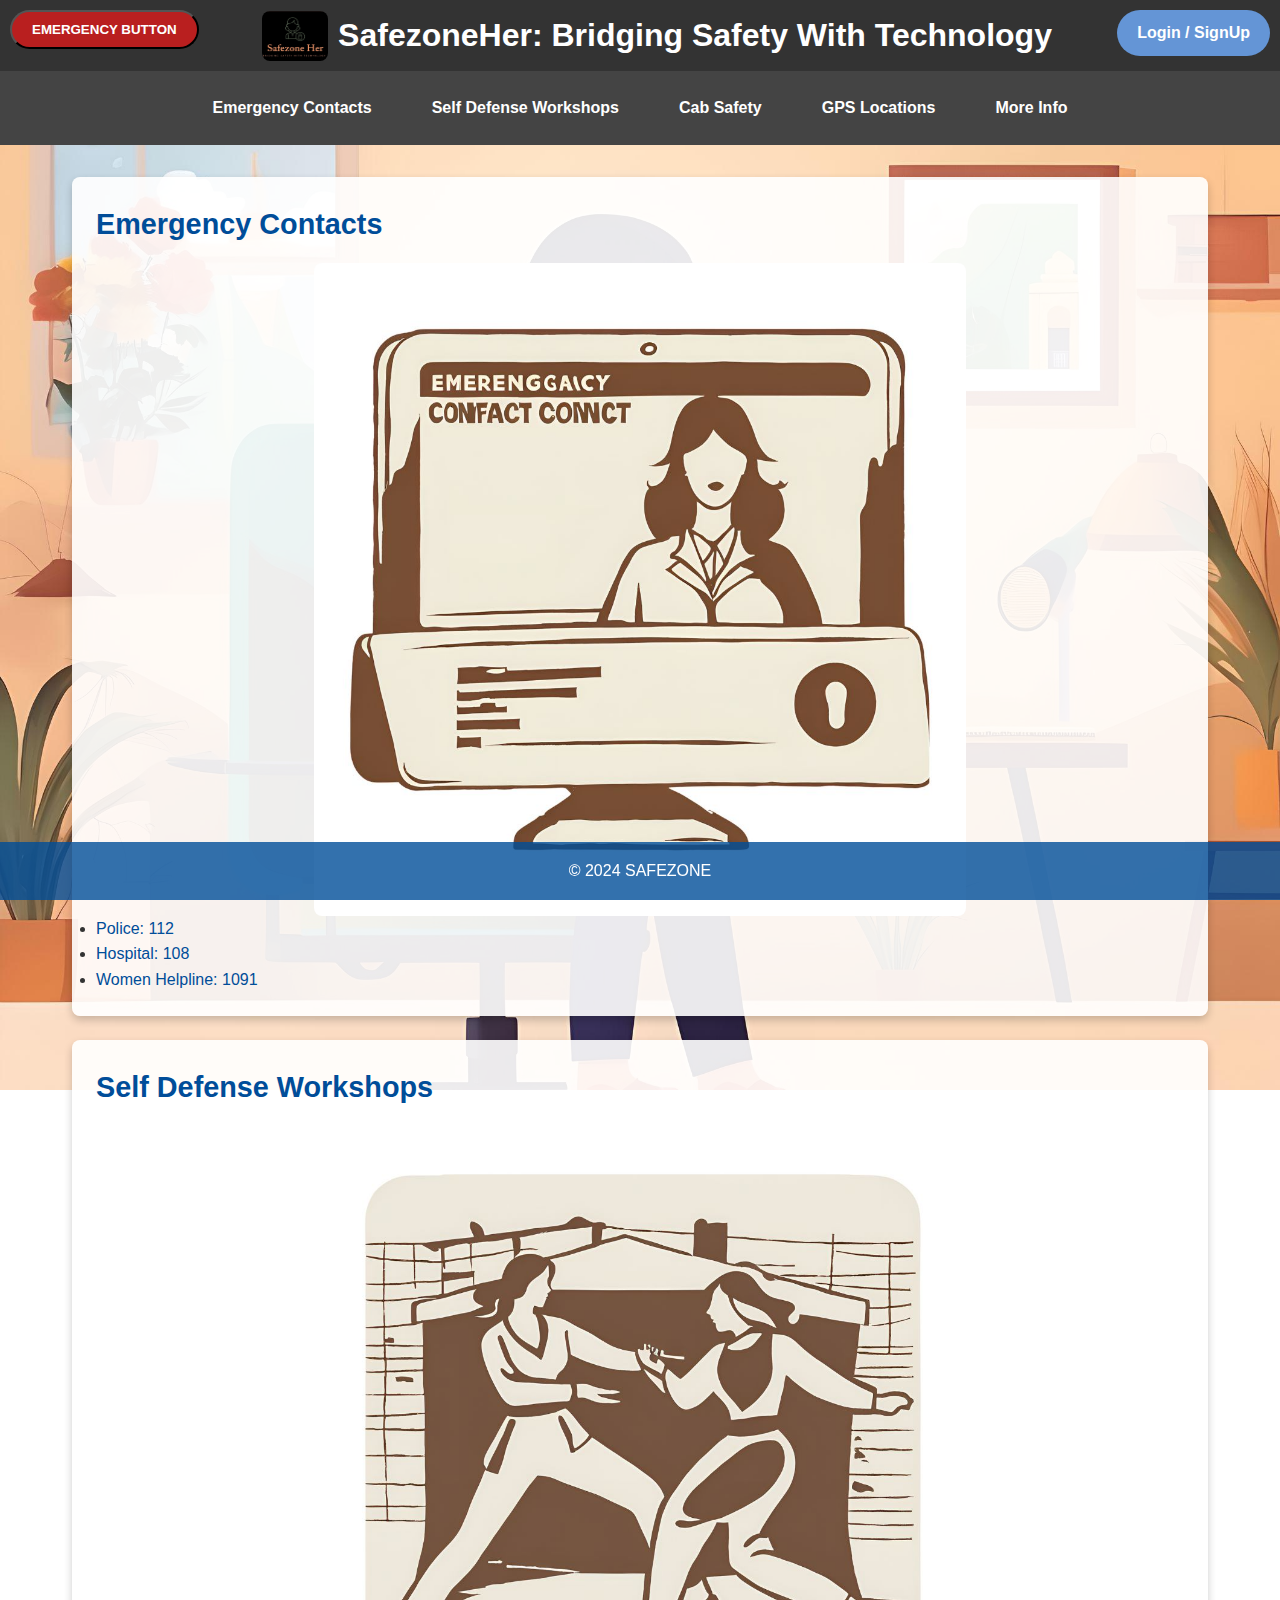
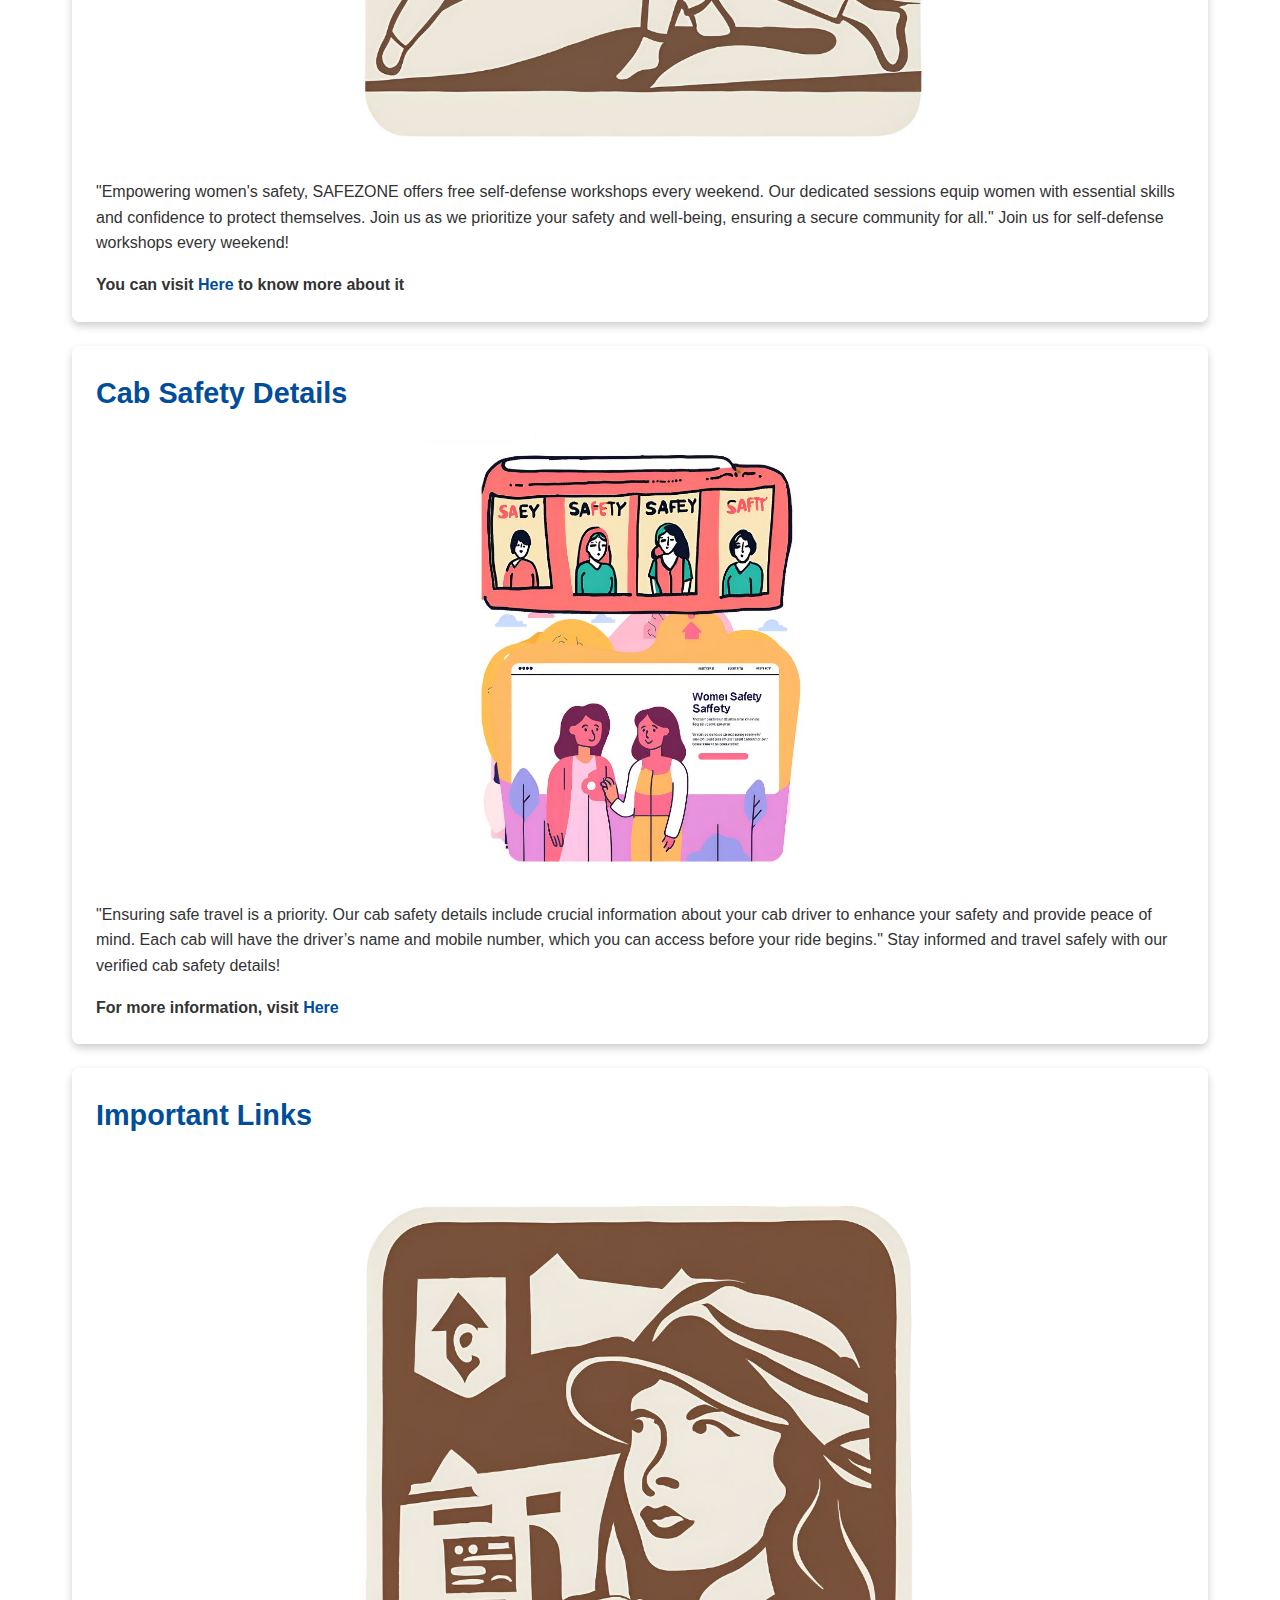
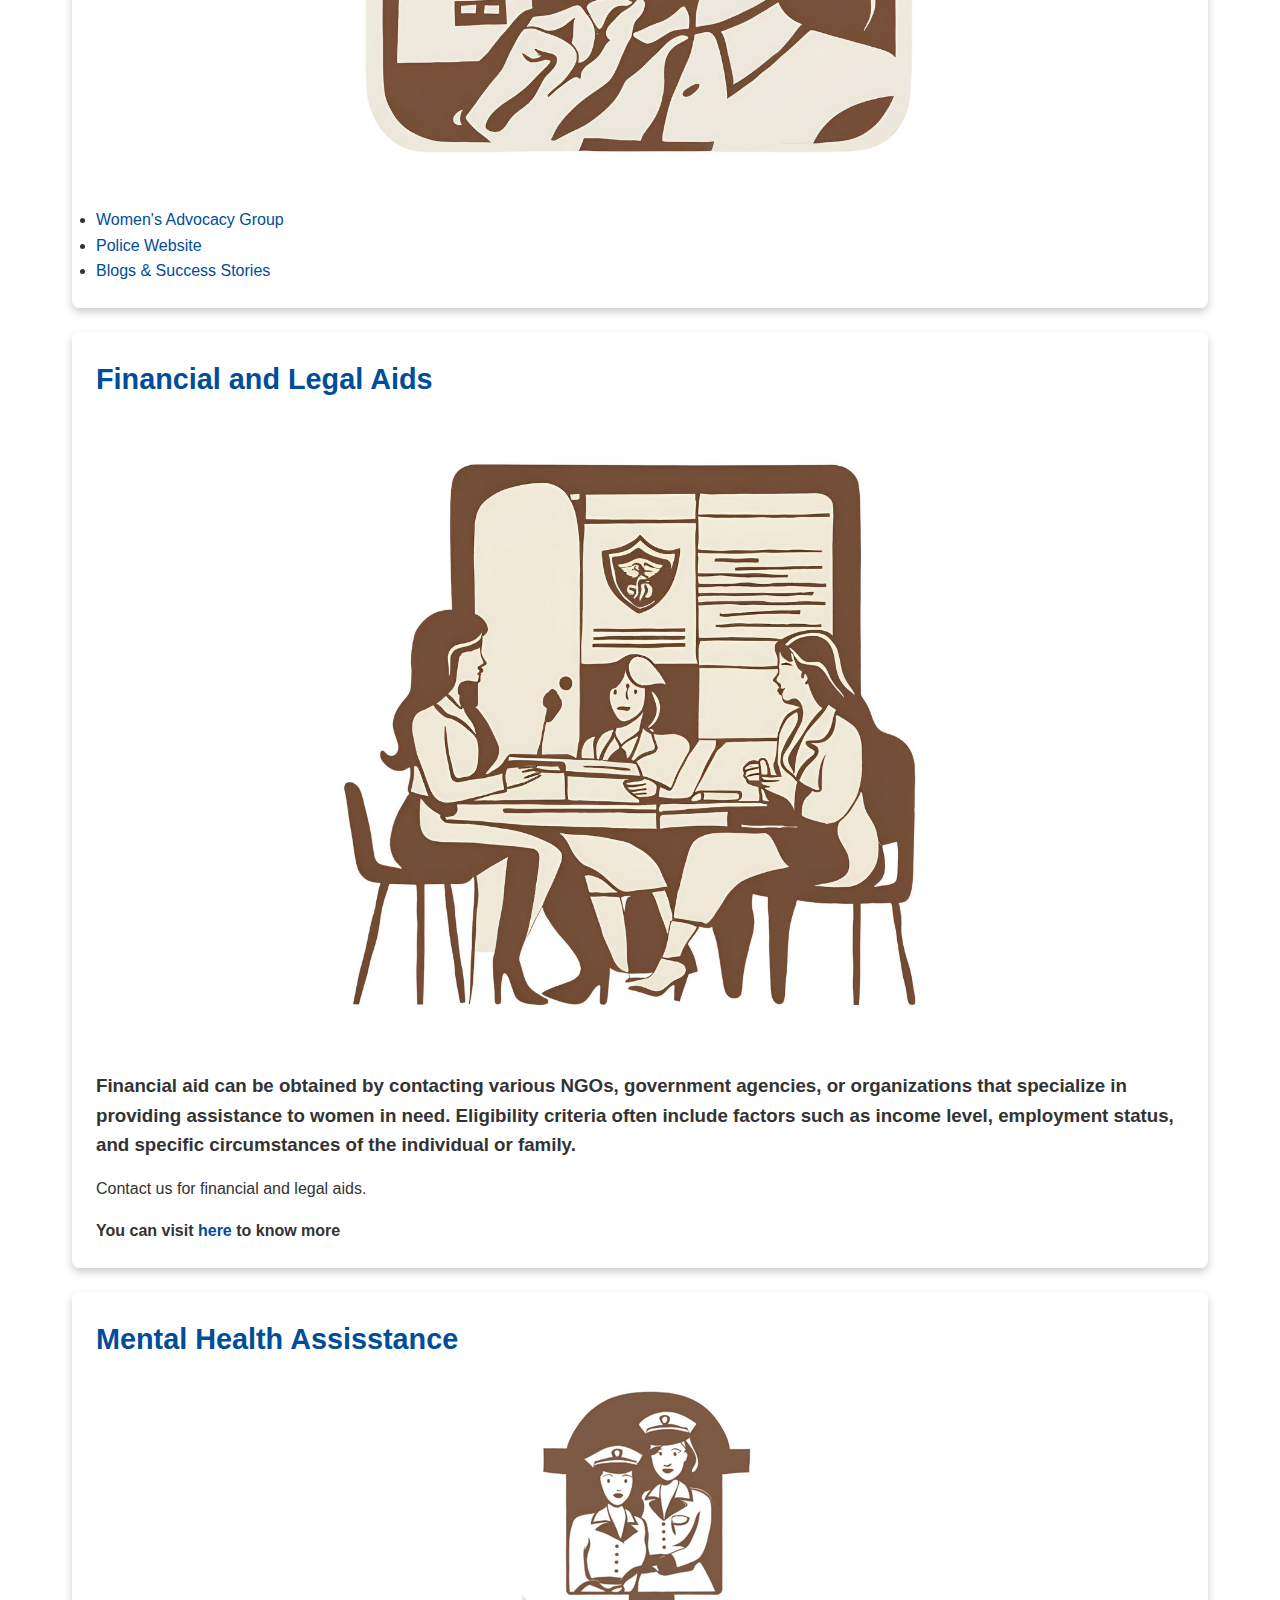
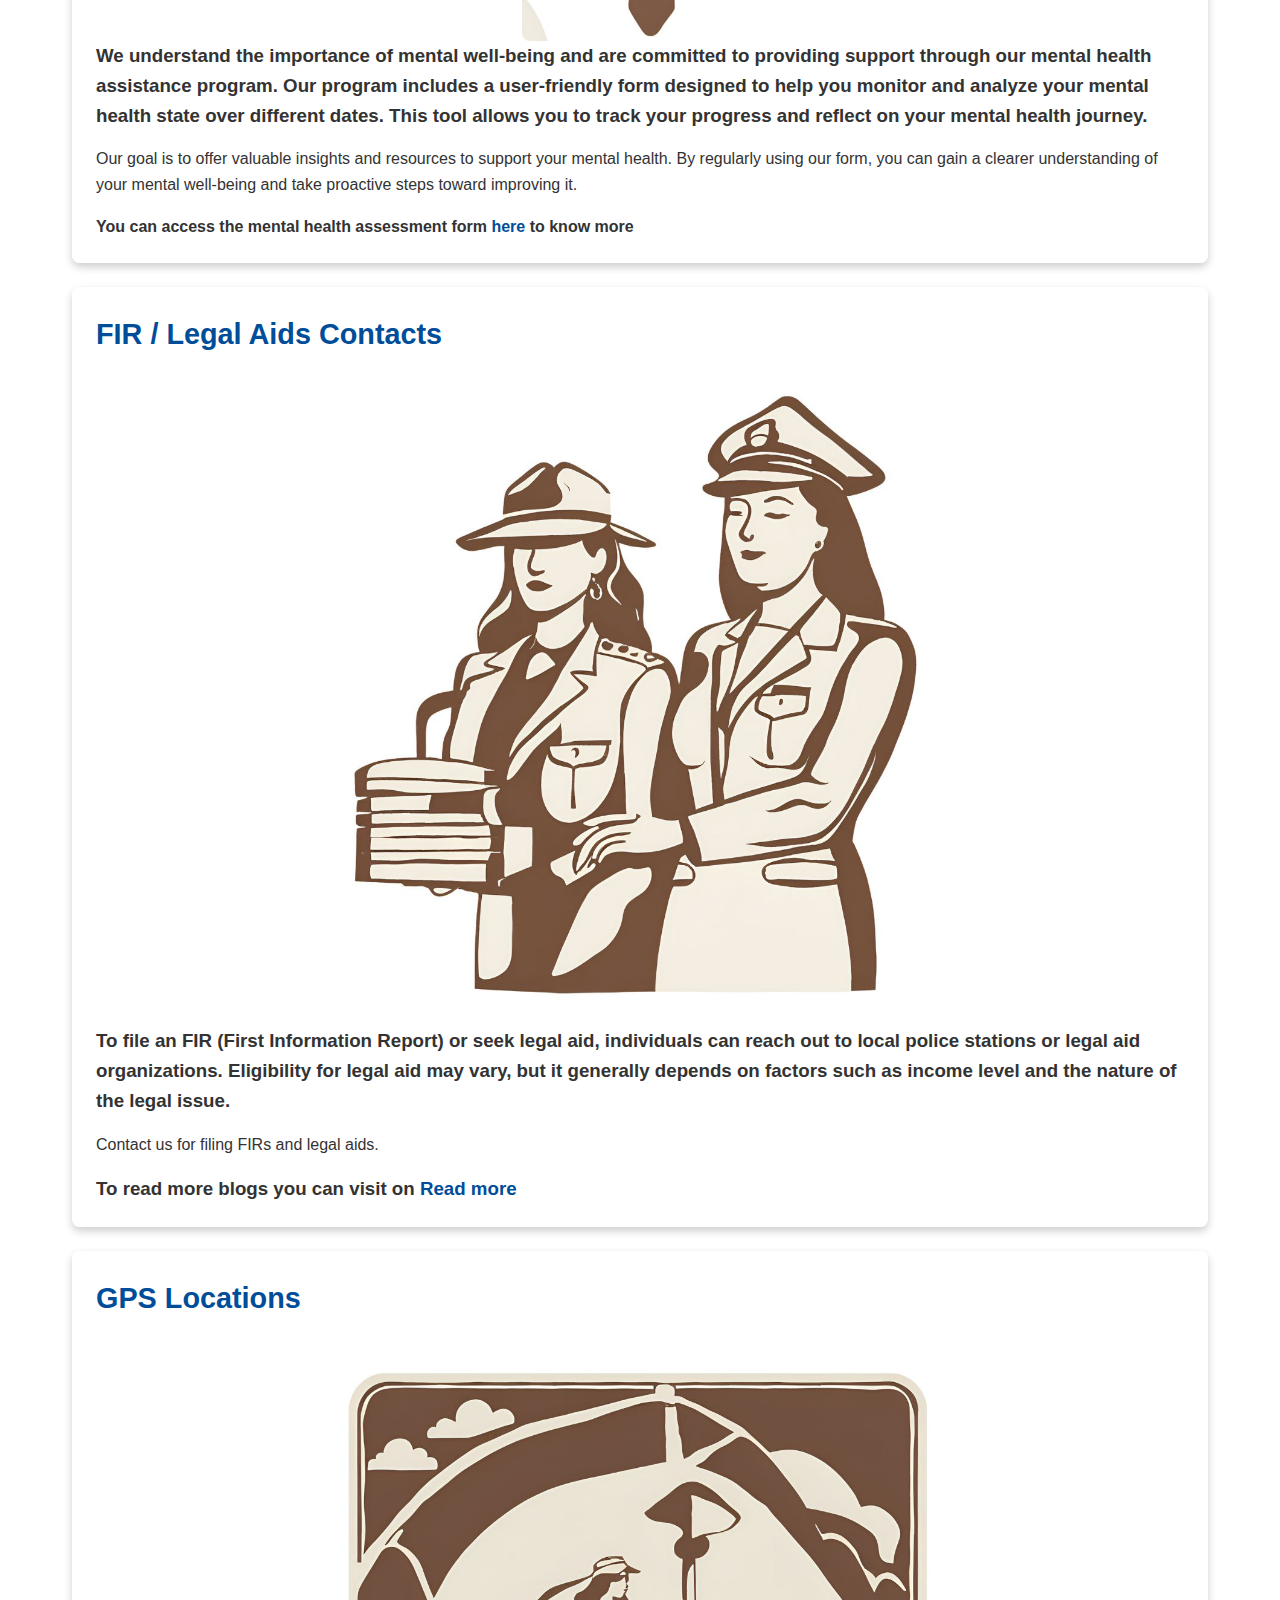
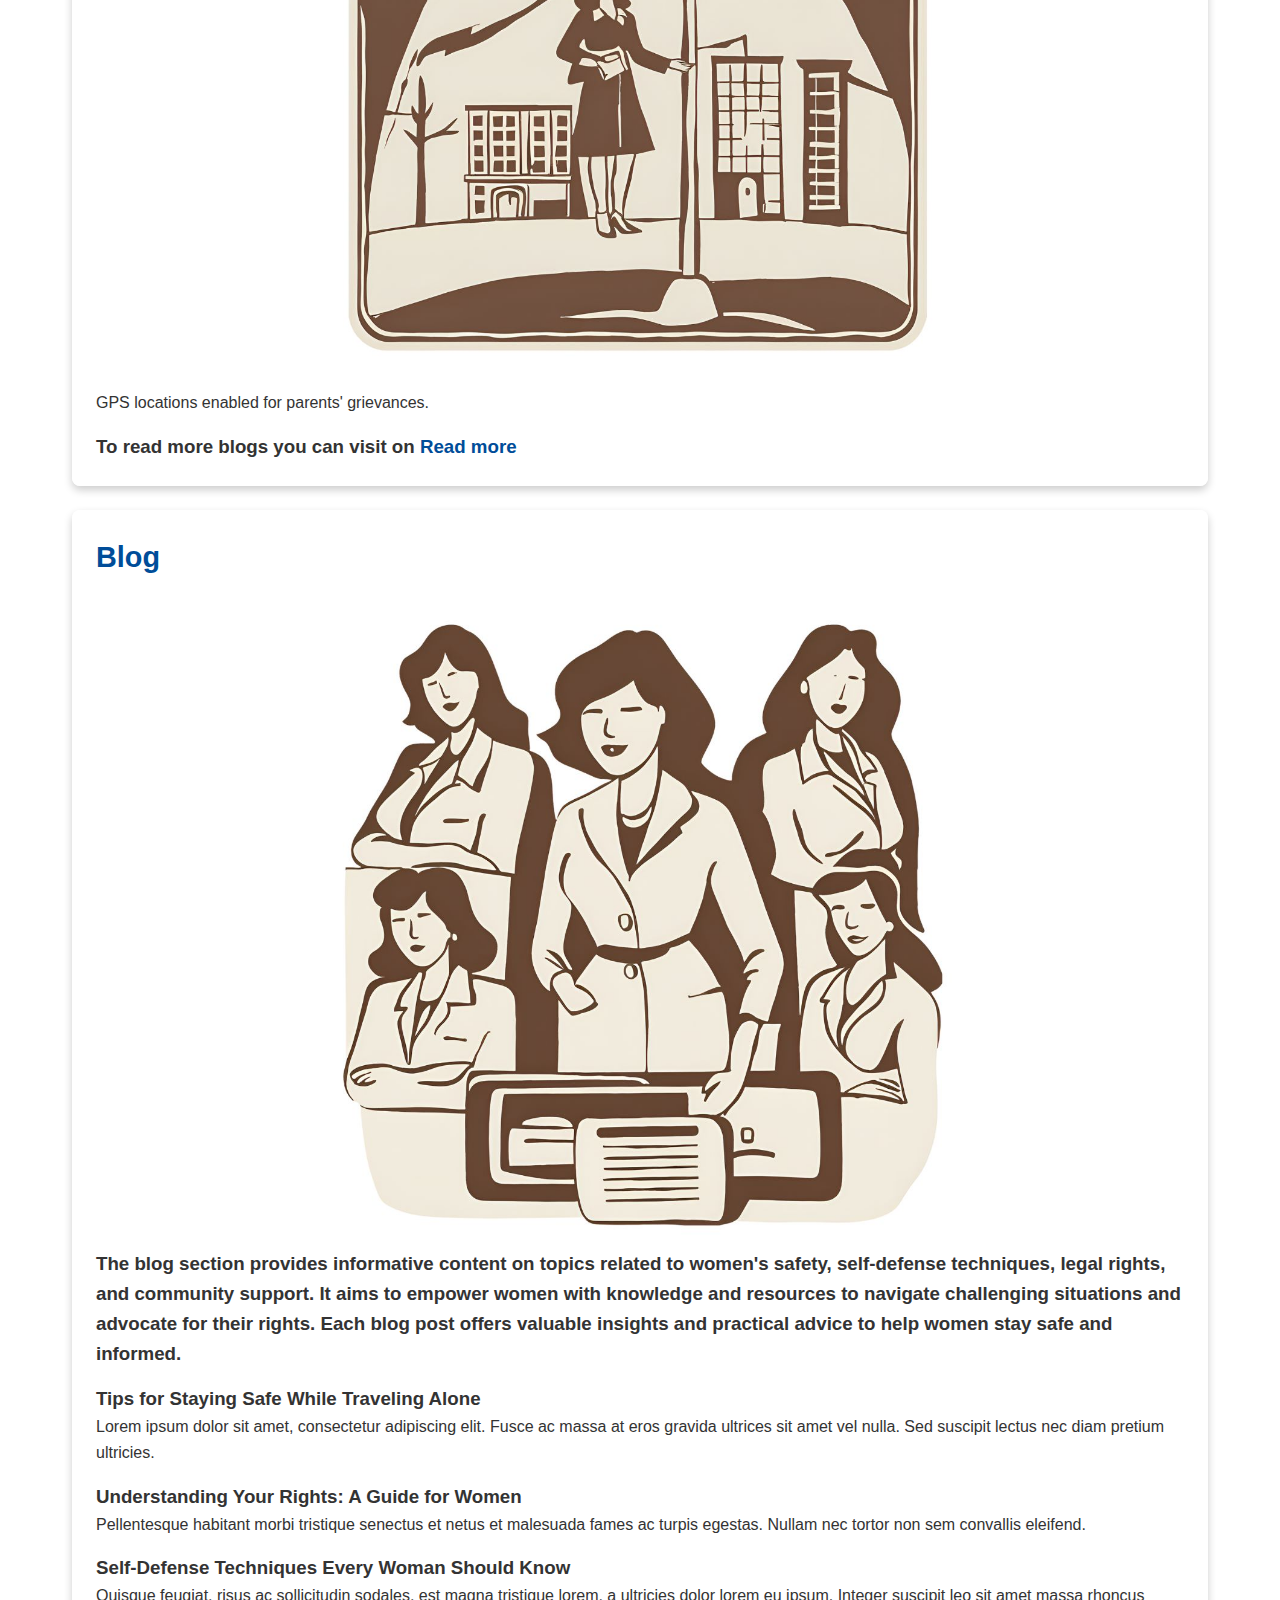
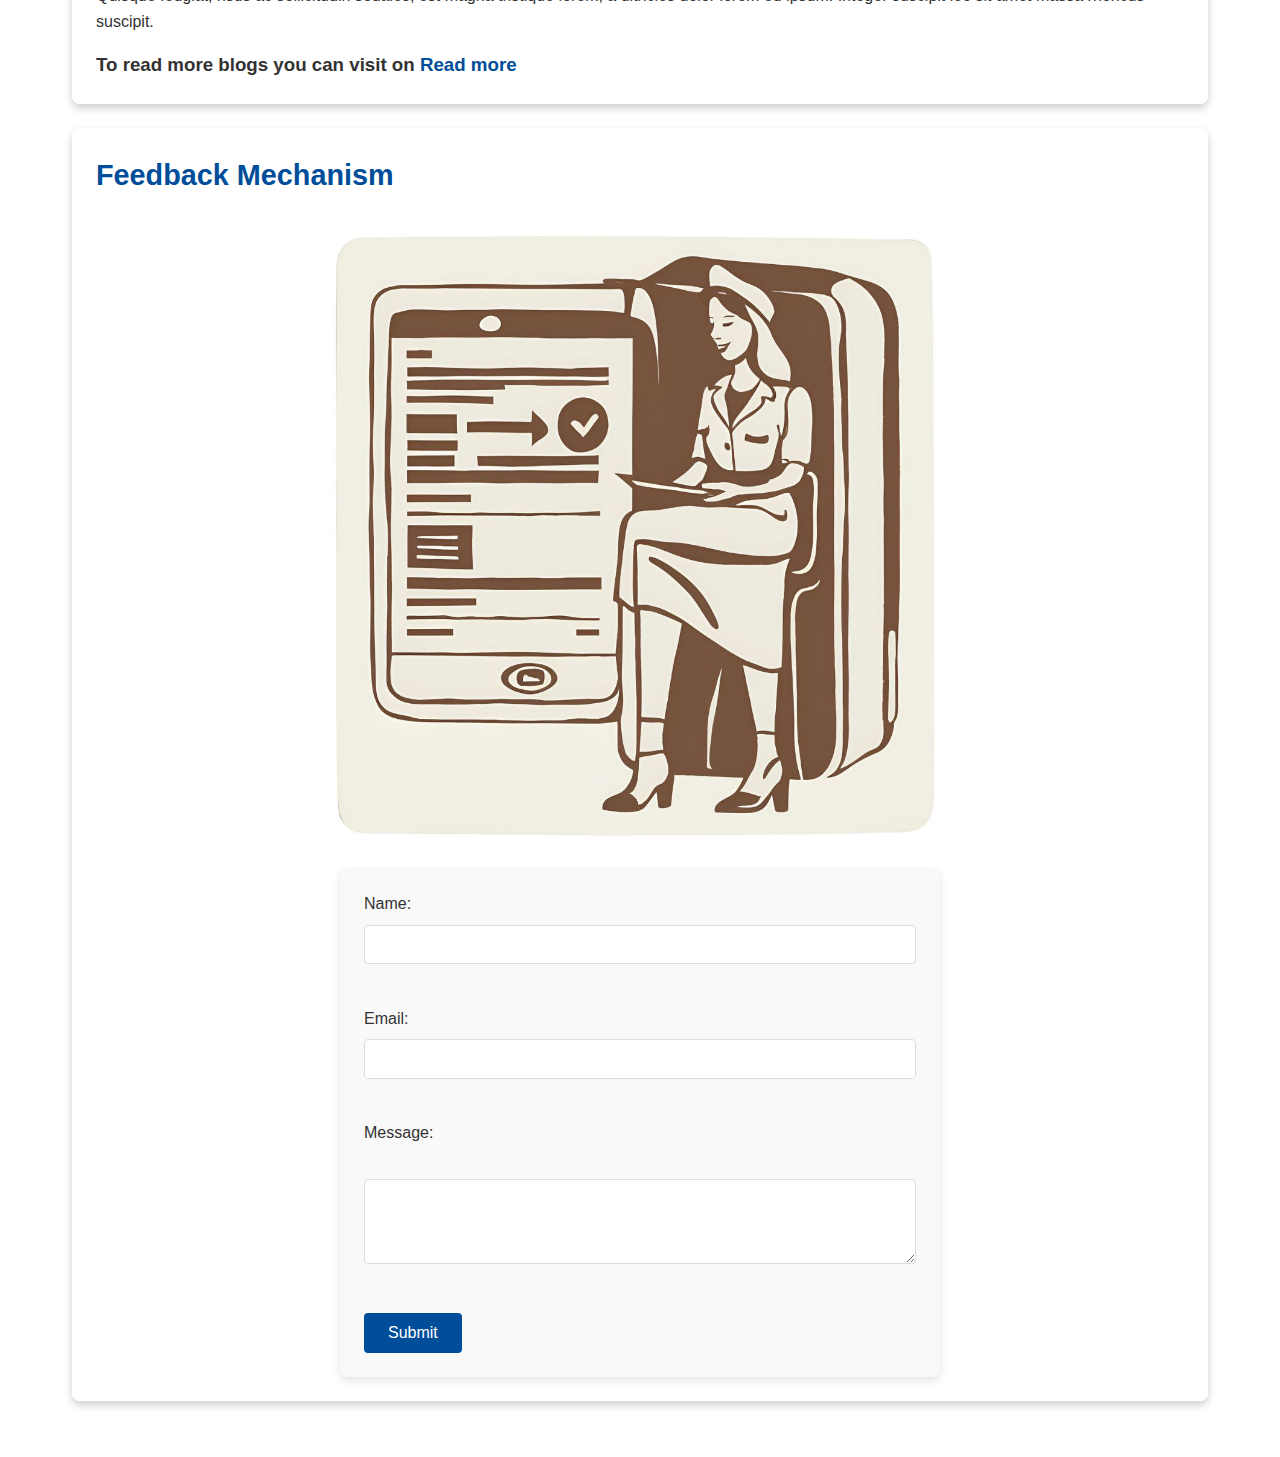
<file: index.html>
<!DOCTYPE html>
<html lang="en">
<head>
    <meta charset="UTF-8">
    <meta name="viewport" content="width=device-width, initial-scale=1.0">
    <title>SafezoneHer: BRIDGING SAFETY WITH TECHNOLOGY</title>
    <link rel="stylesheet" href="styles.css">

    <style>
        /* Style for the header */
        header {
            display: flex;
            justify-content: center;
            align-items: center;
            padding: 10px 20px;
            background-color: #333;
            color: white;
            text-align: center;
        }

        .logo {
            height: 50px;
            width:100px; /* Adjust as needed */
            margin-right: 10px; /* Spacing between logo and heading */
        }
           header h1 {
            margin: 0;
        }

        /* Style for the subheading (dropdown menu container) */
        .subheading {
            background-color: #444;
            padding: 10px;
            text-align: center;
        }

        /* Style for the navigation menu */
        nav ul {
            list-style-type: none;
            margin: 0;
            padding: 0;
            display: flex;
            justify-content: center;
        }

        nav ul li {
            position: relative;
            margin: 0 10px; /* Add some spacing between menu items */
        }

        nav ul li a {
            color: white;
            padding: 14px 20px;
            text-decoration: none;
            display: block;
        }

        nav ul li a:hover {
            background-color: #555;
        }

        /* Style for the dropdown menu */
        .dropdown-content {
            display: none;
            position: absolute;
            background-color: #f9f9f9;
            min-width: 160px;
            box-shadow: 0px 8px 16px 0px rgba(0,0,0,0.2);
            z-index: 1;
        }

        .dropdown-content a {
            color: black;
            padding: 12px 16px;
            text-decoration: none;
            display: block;
        }

        .dropdown-content a:hover {
            background-color: #f1f1f1;
        }

        /* Show the dropdown menu when hovering over the More Info item */
        .dropdown:hover .dropdown-content {
            display: block;
        }

    </style>
</head>
<body>
<div class="auth-buttons">
    <a href="signup.html" class="auth-button">Login / SignUp</a>
</div>
<div class="auth1-buttons">
<button id="emergency-btn" class="auth1-button">EMERGENCY BUTTON</button>
</div>
    <header>
    <div class="log"><img src="safezoneLogo.png" alt="SafezoneHer Logo" class="logo"></img></div>
        <h1>SafezoneHer: Bridging Safety With Technology</h1>
    </header>

    <div class="subheading">
        <nav>
            <ul>
                <li><a href="#emergency-contacts">Emergency Contacts</a></li>
                <li><a href="#self-defense">Self Defense Workshops</a></li>
                <li><a href="#cab-safety">Cab Safety</a></li>
                <li><a href="#gps-locations">GPS Locations</a></li>
                <li class="dropdown">
                    <a href="javascript:void(0)">More Info</a>
                    <div class="dropdown-content">
                        <a href="#important-links">Important Links</a>
                        <a href="#financial-legal-aids">Financial & Legal Aids</a>
                        <a href='#mental-health-assisstance'>Mental Health Assisstance</a>
                        <a href="#fir-legal-aids-contacts">FIR / Legal Aids Contacts</a>
                        <a href="#blog">Blog</a>
                        <a href="#feedback-mechanism">Feedback Mechanism</a>
                    </div>
                </li>
            </ul>
        </nav>
    </div>
    
    <main>
        <section id="emergency-contacts">
            <h2>Emergency Contacts</h2>
            <img src="emergency-contacts.jpg" alt="Emergency Contacts">
            <ul>
                <li><a href="tel:112">Police: 112</a></li>
                <li><a href="tel:108">Hospital: 108</a></li>
                <li><a href="tel:1091">Women Helpline: 1091</a></li>
            </ul>
        </section>
        
        <section id="self-defense">
            <h2>Self Defense Workshops</h2>
            <img src="self-defense.jpg" alt="Self Defense Workshops">
            <p>"Empowering women's safety, SAFEZONE offers free self-defense 
                workshops every weekend. Our dedicated sessions equip women 
                with essential skills and confidence to protect themselves. 
                Join us as we prioritize your safety and well-being, 
                ensuring a secure community for all."
            Join us for self-defense workshops every weekend!</p>
            <h4>You can visit <a href="selfdefence.html">Here</a> to know more about it</h4>
        </section>

        <section id="cab-safety">
    <h2>Cab Safety Details</h2>
    <img src="driverpic.png" alt="Cab Safety Details">
    <p>"Ensuring safe travel is a priority. Our cab safety details include crucial information about your cab driver to enhance your safety and provide peace of mind. Each cab will have the driver’s name and mobile number, which you can access before your ride begins."
    Stay informed and travel safely with our verified cab safety details!</p>
    <h4>For more information, visit <a href="driverdetails (2).html">Here</a></h4>
</section>

        <section id="important-links">
            <h2>Important Links</h2>
            <img src="important-links.jpg" alt="Important Links">
            <ul>
                <li><a href="https://example.com/womens-advocacy">Women's Advocacy Group</a></li>
                <li><a href="https://example.com/police-website">Police Website</a></li>
                <li><a href="blog.html">Blogs & Success Stories</a></li>
            </ul>
        </section>
        
        <section id="financial-legal-aids">
            <h2>Financial and Legal Aids</h2>
            <img src="financial-legal-aids.jpg" alt="Financial and Legal Aids">
            <h3><p>Financial aid can be obtained by contacting various NGOs, 
                government agencies, or organizations that specialize in providing 
                assistance to women in need. Eligibility criteria often include factors
                 such as income level, employment status, and specific circumstances 
                 of the individual or family.</p></h3>
            <p>Contact us for financial and legal aids.</p>
            <h4>You can visit <a href="financialaid.html">here</a> to know more</h4>
        </section>

        <section id="mental-health-assisstance">
            <h2>Mental Health Assisstance</h2>
            <img src="mentalhealthpic.png" alt="Mental Health Assisstance">
            <h3><p>We understand the importance of mental well-being and are committed to providing support through our mental health assistance program. Our program includes a user-friendly form designed to help you monitor and analyze your mental health state over different dates. This tool allows you to track your progress and reflect on your mental health journey.</p></h3>
            <p>Our goal is to offer valuable insights and resources to support your mental health. By regularly using our form, you can gain a clearer understanding of your mental well-being and take proactive steps toward improving it.</p>
            <h4>You can access the mental health assessment form <a href="mentalhealth.html">here</a> to know more</h4>
        </section>
        
        <section id="fir-legal-aids-contacts">
            <h2>FIR / Legal Aids Contacts</h2>
            <img src="fir-legal-aids-contacts.jpg" alt="FIR and Legal Aids Contacts">
            <h3><p>To file an FIR (First Information Report) or seek legal aid, 
                individuals can reach out to local police stations or legal aid 
                organizations. Eligibility for legal aid may vary, but it generally
                 depends on factors such as income level and the nature of the 
                 legal issue.</p></h3>
            <p>Contact us for filing FIRs and legal aids.</p>
            <h3>To read more blogs you can visit on <a href="legal.html">Read more</a></h3>
        </section>

        <section id="gps-locations">
            <h2>GPS Locations</h2>
            <img src="gps-locations.jpg" alt="GPS Locations">
            <p>GPS locations enabled for parents' grievances.</p>
            <h3>To read more blogs you can visit on <a href="gps.html">Read more</a></h3>
        </section>
        
        <section id="blog">
            <h2>Blog</h2>
            <img src="blog.jpg" alt="Blog">
            <h3><p>The blog section provides informative content on topics related to 
                women's safety, self-defense techniques, legal rights, and community 
                support. It aims to empower women with knowledge and resources to navigate
                 challenging situations and advocate for their rights. Each blog post 
                 offers valuable insights and practical advice to help women stay safe
                  and informed.</p></h3>
            <div id="blog-posts"></div> 
            <h3>To read more blogs you can visit on <a href="blog.html">Read more</a></h3>
        </section>

        <section id="feedback-mechanism">
            <h2>Feedback Mechanism</h2>
            <img src="feedback-mechanism.jpg" alt="Feedback Mechanism">
            <form id="feedback-form">
                <label for="name">Name:</label>
                <input type="text" id="name" name="name" required><br><br>
                <label for="email">Email:</label>
                <input type="email" id="email" name="email" required><br><br>
                <label for="message">Message:</label><br>
                <textarea id="message" name="message" rows="4" required></textarea><br><br>
                <button type="submit">Submit</button>
            </form>
        </section>
    </main>

    <footer>
        <p>&copy; 2024 SAFEZONE</p>
    </footer>
    <script src="emergency.js"></script>
    <script src="script.js"></script>
</body>
</html>
</file>
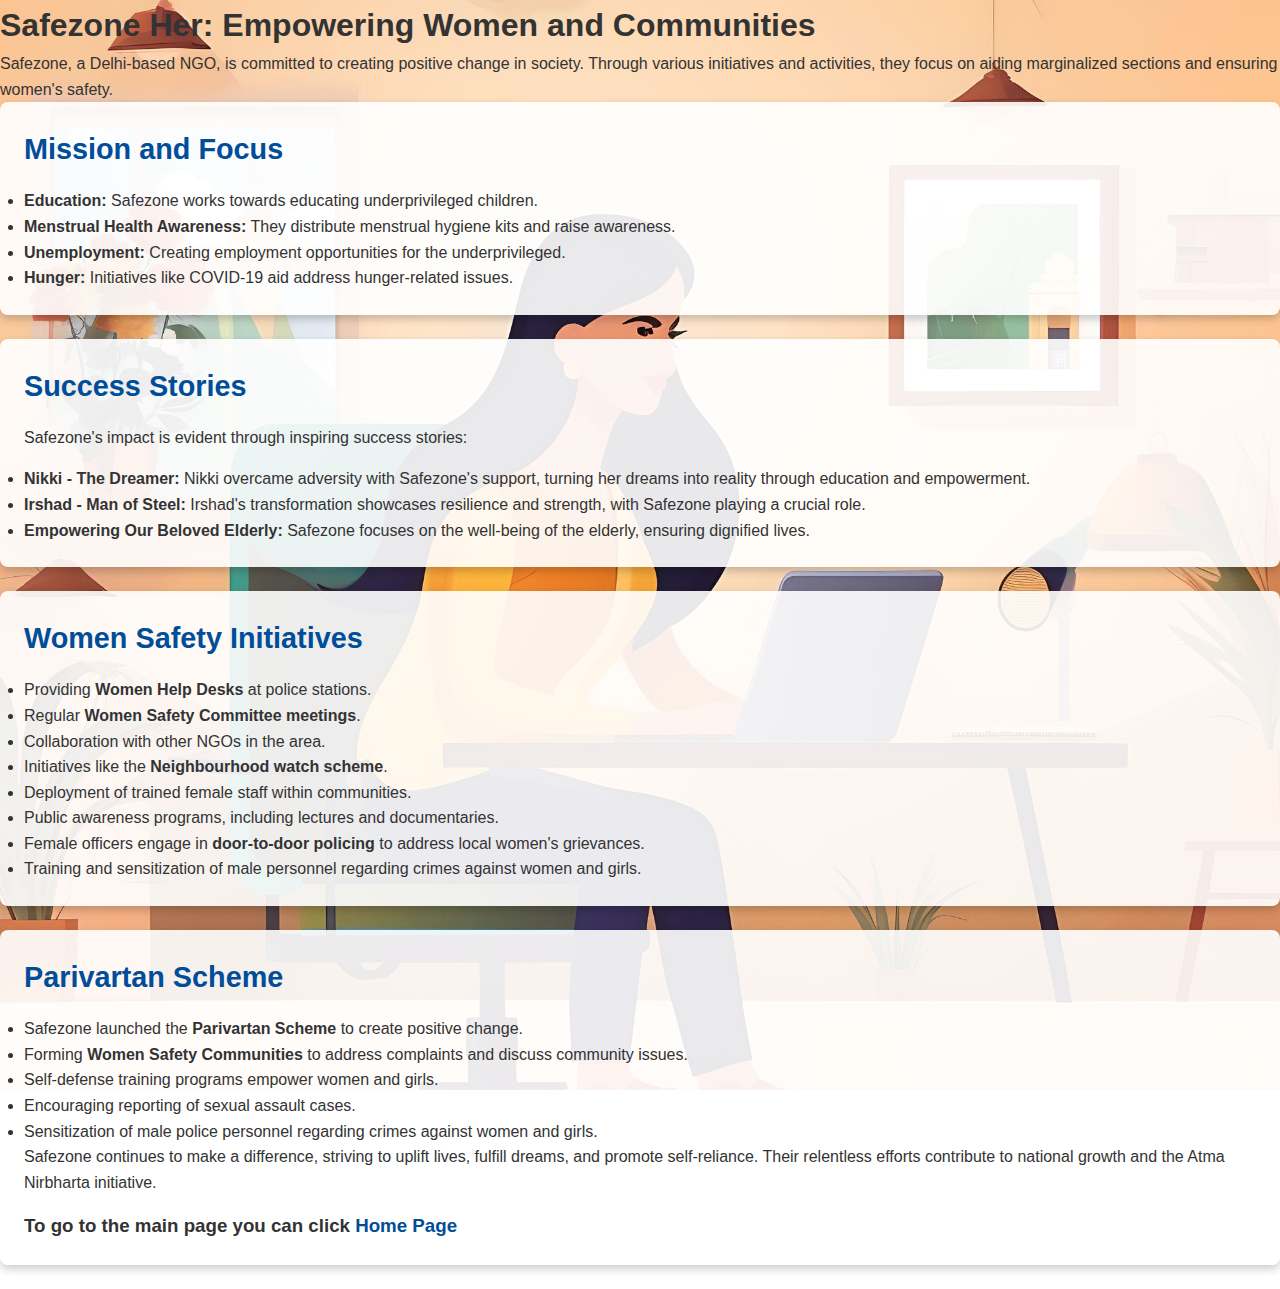
<file: blog.html>
<!DOCTYPE html>
<html lang="en">
<head>
    <meta charset="UTF-8">
    <meta name="viewport" content="width=device-width, initial-scale=1.0">
    <link rel="stylesheet" href="styles.css">
    <title>Safezone Her - Empowering Women and Communities</title>
</head>
<body>
    <h1>Safezone Her: Empowering Women and Communities</h1>
    <p>Safezone, a Delhi-based NGO, is committed to creating positive change in society. Through various initiatives and activities, they focus on aiding marginalized sections and ensuring women's safety.</p>
    <section>
    <h2>Mission and Focus</h2>
    <ul>
        <li><strong>Education:</strong> Safezone works towards educating underprivileged children.</li>
        <li><strong>Menstrual Health Awareness:</strong> They distribute menstrual hygiene kits and raise awareness.</li>
        <li><strong>Unemployment:</strong> Creating employment opportunities for the underprivileged.</li>
        <li><strong>Hunger:</strong> Initiatives like COVID-19 aid address hunger-related issues.</li>
    </ul></section>
    <section>
    <h2>Success Stories</h2>
    <p>Safezone's impact is evident through inspiring success stories:</p>
    <ul>
        <li><strong>Nikki - The Dreamer:</strong> Nikki overcame adversity with Safezone's support, turning her dreams into reality through education and empowerment.</li>
        <li><strong>Irshad - Man of Steel:</strong> Irshad's transformation showcases resilience and strength, with Safezone playing a crucial role.</li>
        <li><strong>Empowering Our Beloved Elderly:</strong> Safezone focuses on the well-being of the elderly, ensuring dignified lives.</li>
    </ul></section>
<section>
    <h2>Women Safety Initiatives</h2>
    <ul>
        <li>Providing <strong>Women Help Desks</strong> at police stations.</li>
        <li>Regular <strong>Women Safety Committee meetings</strong>.</li>
        <li>Collaboration with other NGOs in the area.</li>
        <li>Initiatives like the <strong>Neighbourhood watch scheme</strong>.</li>
        <li>Deployment of trained female staff within communities.</li>
        <li>Public awareness programs, including lectures and documentaries.</li>
        <li>Female officers engage in <strong>door-to-door policing</strong> to address local women's grievances.</li>
        <li>Training and sensitization of male personnel regarding crimes against women and girls.</li>
    </ul></section>
<section>
    <h2>Parivartan Scheme</h2>
    <ul>
        <li>Safezone launched the <strong>Parivartan Scheme</strong> to create positive change.</li>
        <li>Forming <strong>Women Safety Communities</strong> to address complaints and discuss community issues.</li>
        <li>Self-defense training programs empower women and girls.</li>
        <li>Encouraging reporting of sexual assault cases.</li>
        <li>Sensitization of male police personnel regarding crimes against women and girls.</li>
    </ul>

    <p>Safezone continues to make a difference, striving to uplift lives, fulfill dreams, and promote self-reliance. Their relentless efforts contribute to national growth and the Atma Nirbharta initiative.</p>
    <h3>To go to the main page you can click <a href="index100.html">Home Page</a></h3></section>
</body>
</html>
</file>
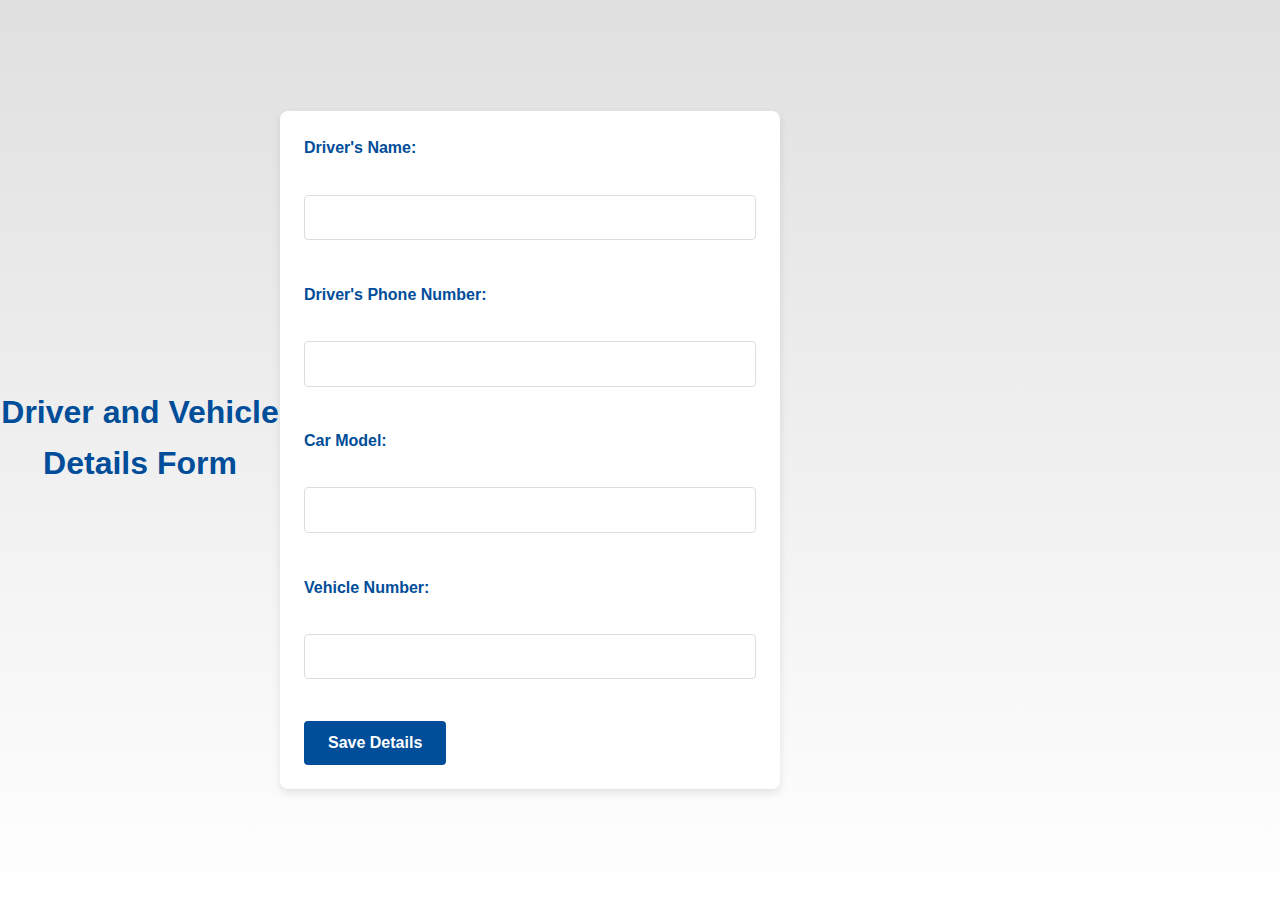
<file: driverdetails (2).html>
<!DOCTYPE html>
<html lang="en">
<head>
    <meta charset="UTF-8">
    <meta name="viewport" content="width=device-width, initial-scale=1.0">
    <title>Driver and Vehicle Details</title>
    <link rel="stylesheet" href="driver.css">
</head>
<body>
    <h1>Driver and Vehicle Details Form</h1>
    
    <form id="driver-form">
        <label for="driver-name">Driver's Name:</label><br>
        <input type="text" id="driver-name" name="driver-name" required><br><br>
        
        <label for="driver-phone">Driver's Phone Number:</label><br>
        <input type="tel" id="driver-phone" name="driver-phone" required><br><br>
        
        <label for="car-model">Car Model:</label><br>
        <input type="text" id="car-model" name="car-model" required><br><br>
        
        <label for="vehicle-no">Vehicle Number:</label><br>
        <input type="text" id="vehicle-no" name="vehicle-no" required><br><br>
        
        <button type="button" onclick="saveDetails()">Save Details</button>
    </form>
    
    <div id="details-info">
        <!-- Driver and vehicle details will be displayed here -->
    </div>
    
    <script>
        function saveDetails() {
            // Get the input values
            const name = document.getElementById('driver-name').value;
            const phone = document.getElementById('driver-phone').value;
            const carModel = document.getElementById('car-model').value;
            const vehicleNo = document.getElementById('vehicle-no').value;
            
            // Create a new div element to display the details
            const detailsDiv = document.createElement('div');
            detailsDiv.innerHTML = `
                <p><strong>Driver's Name:</strong> ${name}</p>
                <p><strong>Driver's Phone Number:</strong> ${phone}</p>
                <p><strong>Car Model:</strong> ${carModel}</p>
                <p><strong>Vehicle Number:</strong> ${vehicleNo}</p>
                <button onclick="removeDetails(this)">Remove Details</button>
            `;
            
            // Append the new div to the details-info section
            document.getElementById('details-info').appendChild(detailsDiv);
            
            // Clear the form inputs
            document.getElementById('driver-name').value = '';
            document.getElementById('driver-phone').value = '';
            document.getElementById('car-model').value = '';
            document.getElementById('vehicle-no').value = '';
        }
        
        function removeDetails(button) {
            // Remove the details div that contains the clicked button
            const detailsDiv = button.parentNode;
            detailsDiv.remove();
        }
    </script>
</body>
</html>
</file>
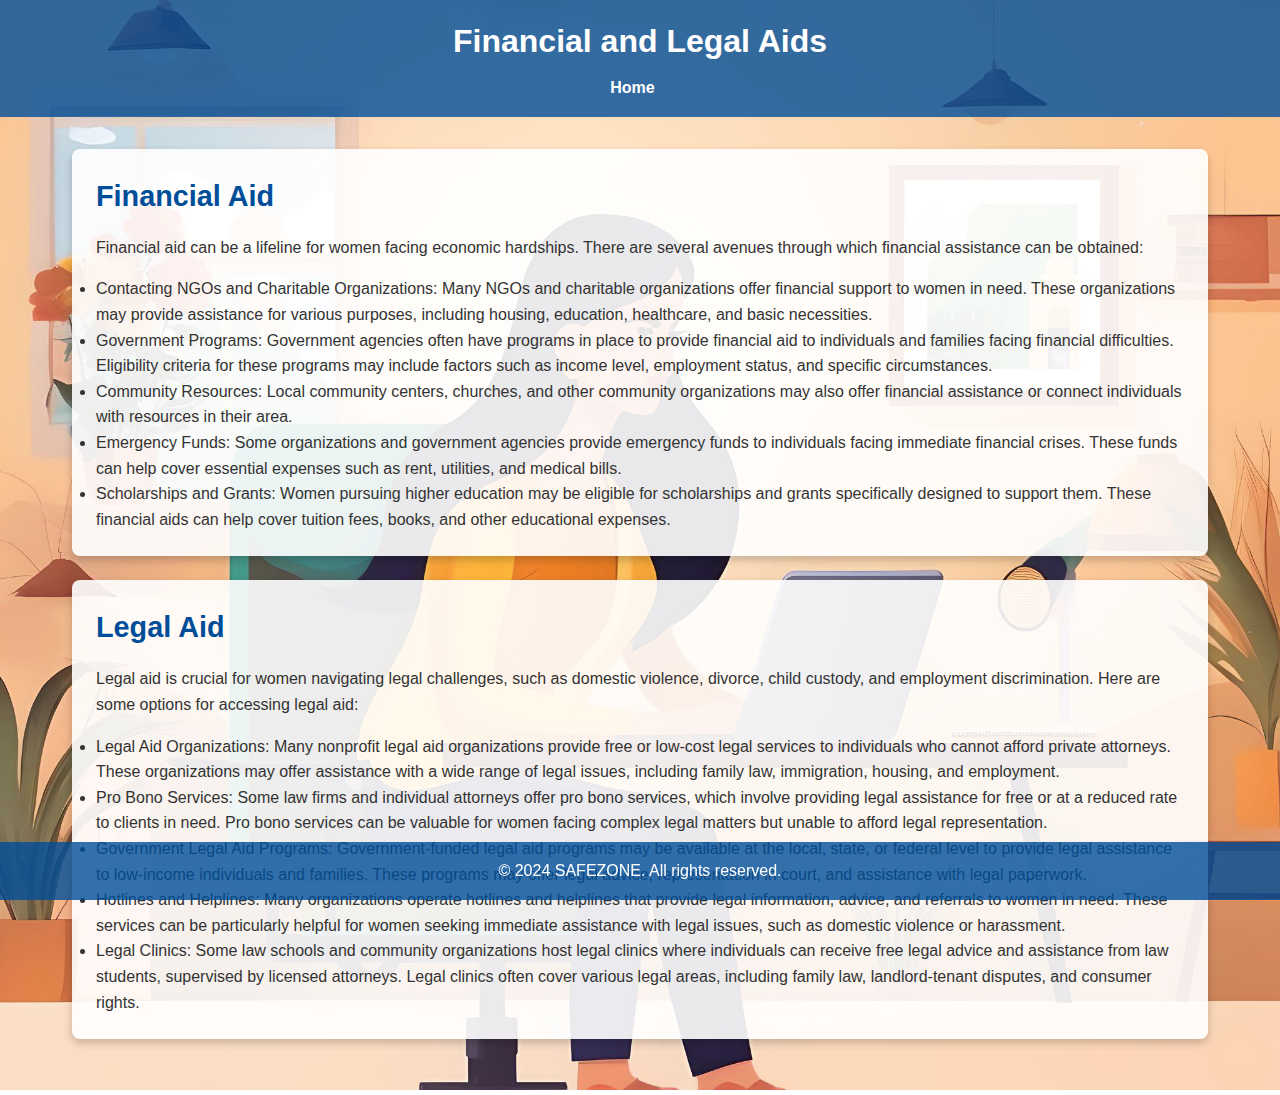
<file: financialaid.html>
<!DOCTYPE html>
<html lang="en">
<head>
    <meta charset="UTF-8">
    <meta name="viewport" content="width=device-width, initial-scale=1.0">
    <title>Financial and Legal Aids</title>
    <link rel="stylesheet" href="styles.css"> <!-- Assuming you have a CSS file for styling -->
</head>
<body>
    <header>
        <h1>Financial and Legal Aids</h1>
        <nav>
            <ul>
                <li><a href="index100.html">Home</a></li>
                <!-- Add more navigation links as needed -->
            </ul>
        </nav>
    </header>
    <main>
        <section>
            <h2>Financial Aid</h2>
            <p>Financial aid can be a lifeline for women facing economic hardships. There are several avenues through which financial assistance can be obtained:</p>
            <ul>
                <li>Contacting NGOs and Charitable Organizations: Many NGOs and charitable organizations offer financial support to women in need. These organizations may provide assistance for various purposes, including housing, education, healthcare, and basic necessities.</li>
                <li>Government Programs: Government agencies often have programs in place to provide financial aid to individuals and families facing financial difficulties. Eligibility criteria for these programs may include factors such as income level, employment status, and specific circumstances.</li>
                <li>Community Resources: Local community centers, churches, and other community organizations may also offer financial assistance or connect individuals with resources in their area.</li>
                <li>Emergency Funds: Some organizations and government agencies provide emergency funds to individuals facing immediate financial crises. These funds can help cover essential expenses such as rent, utilities, and medical bills.</li>
                <li>Scholarships and Grants: Women pursuing higher education may be eligible for scholarships and grants specifically designed to support them. These financial aids can help cover tuition fees, books, and other educational expenses.</li>
            </ul>
        </section>
        <section>
            <h2>Legal Aid</h2>
            <p>Legal aid is crucial for women navigating legal challenges, such as domestic violence, divorce, child custody, and employment discrimination. Here are some options for accessing legal aid:</p>
            <ul>
                <li>Legal Aid Organizations: Many nonprofit legal aid organizations provide free or low-cost legal services to individuals who cannot afford private attorneys. These organizations may offer assistance with a wide range of legal issues, including family law, immigration, housing, and employment.</li>
                <li>Pro Bono Services: Some law firms and individual attorneys offer pro bono services, which involve providing legal assistance for free or at a reduced rate to clients in need. Pro bono services can be valuable for women facing complex legal matters but unable to afford legal representation.</li>
                <li>Government Legal Aid Programs: Government-funded legal aid programs may be available at the local, state, or federal level to provide legal assistance to low-income individuals and families. These programs may offer legal advice, representation in court, and assistance with legal paperwork.</li>
                <li>Hotlines and Helplines: Many organizations operate hotlines and helplines that provide legal information, advice, and referrals to women in need. These services can be particularly helpful for women seeking immediate assistance with legal issues, such as domestic violence or harassment.</li>
                <li>Legal Clinics: Some law schools and community organizations host legal clinics where individuals can receive free legal advice and assistance from law students, supervised by licensed attorneys. Legal clinics often cover various legal areas, including family law, landlord-tenant disputes, and consumer rights.</li>
            </ul>
        </section>
    </main>
    <footer>
        <p>&copy; 2024 SAFEZONE. All rights reserved.</p>
    </footer>
</body>
</html>
</file>
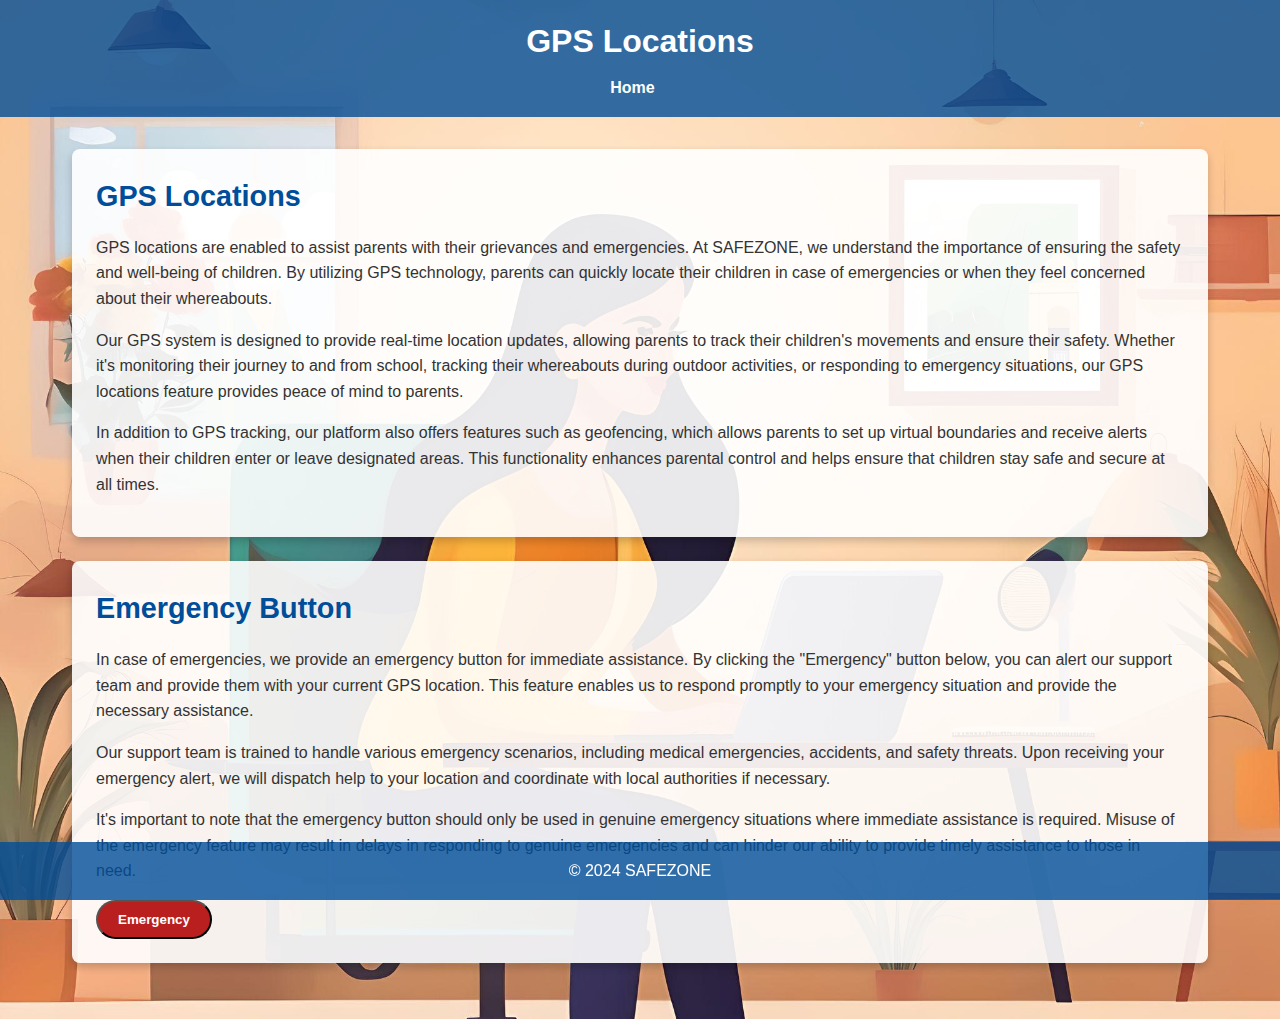
<file: gps.html>
<!DOCTYPE html>
<html lang="en">
<head>
    <meta charset="UTF-8">
    <meta name="viewport" content="width=device-width, initial-scale=1.0">
    <title>GPS Locations | SAFEZONE</title>
    <link rel="stylesheet" href="styles.css">
</head>
<body>
    <header>
        <h1>GPS Locations</h1>
        <nav>
            <ul>
                <li><a href="index100.html">Home</a></li>
                <!-- Add more navigation links as needed -->
            </ul>
        </nav>
    </header>

    <main>
        <section id="gps-content">
            <h2>GPS Locations</h2>
            <p>GPS locations are enabled to assist parents with their grievances and emergencies. At SAFEZONE, we understand the importance of ensuring the safety and well-being of children. By utilizing GPS technology, parents can quickly locate their children in case of emergencies or when they feel concerned about their whereabouts.</p>
            <p>Our GPS system is designed to provide real-time location updates, allowing parents to track their children's movements and ensure their safety. Whether it's monitoring their journey to and from school, tracking their whereabouts during outdoor activities, or responding to emergency situations, our GPS locations feature provides peace of mind to parents.</p>
            <p>In addition to GPS tracking, our platform also offers features such as geofencing, which allows parents to set up virtual boundaries and receive alerts when their children enter or leave designated areas. This functionality enhances parental control and helps ensure that children stay safe and secure at all times.</p>
        </section>

        <section id="emergency-button">
            <h2>Emergency Button</h2>
            <p>In case of emergencies, we provide an emergency button for immediate assistance. By clicking the "Emergency" button below, you can alert our support team and provide them with your current GPS location. This feature enables us to respond promptly to your emergency situation and provide the necessary assistance.</p>
            <p>Our support team is trained to handle various emergency scenarios, including medical emergencies, accidents, and safety threats. Upon receiving your emergency alert, we will dispatch help to your location and coordinate with local authorities if necessary.</p>
            <p>It's important to note that the emergency button should only be used in genuine emergency situations where immediate assistance is required. Misuse of the emergency feature may result in delays in responding to genuine emergencies and can hinder our ability to provide timely assistance to those in need.</p>
            <button id="emergency-btn"class="auth1-button">Emergency</button>
        </section>
    </main>

    <footer>
        <p>&copy; 2024 SAFEZONE</p>
    </footer>

    <script src="emergency.js"></script>
</body>
</html>
</file>
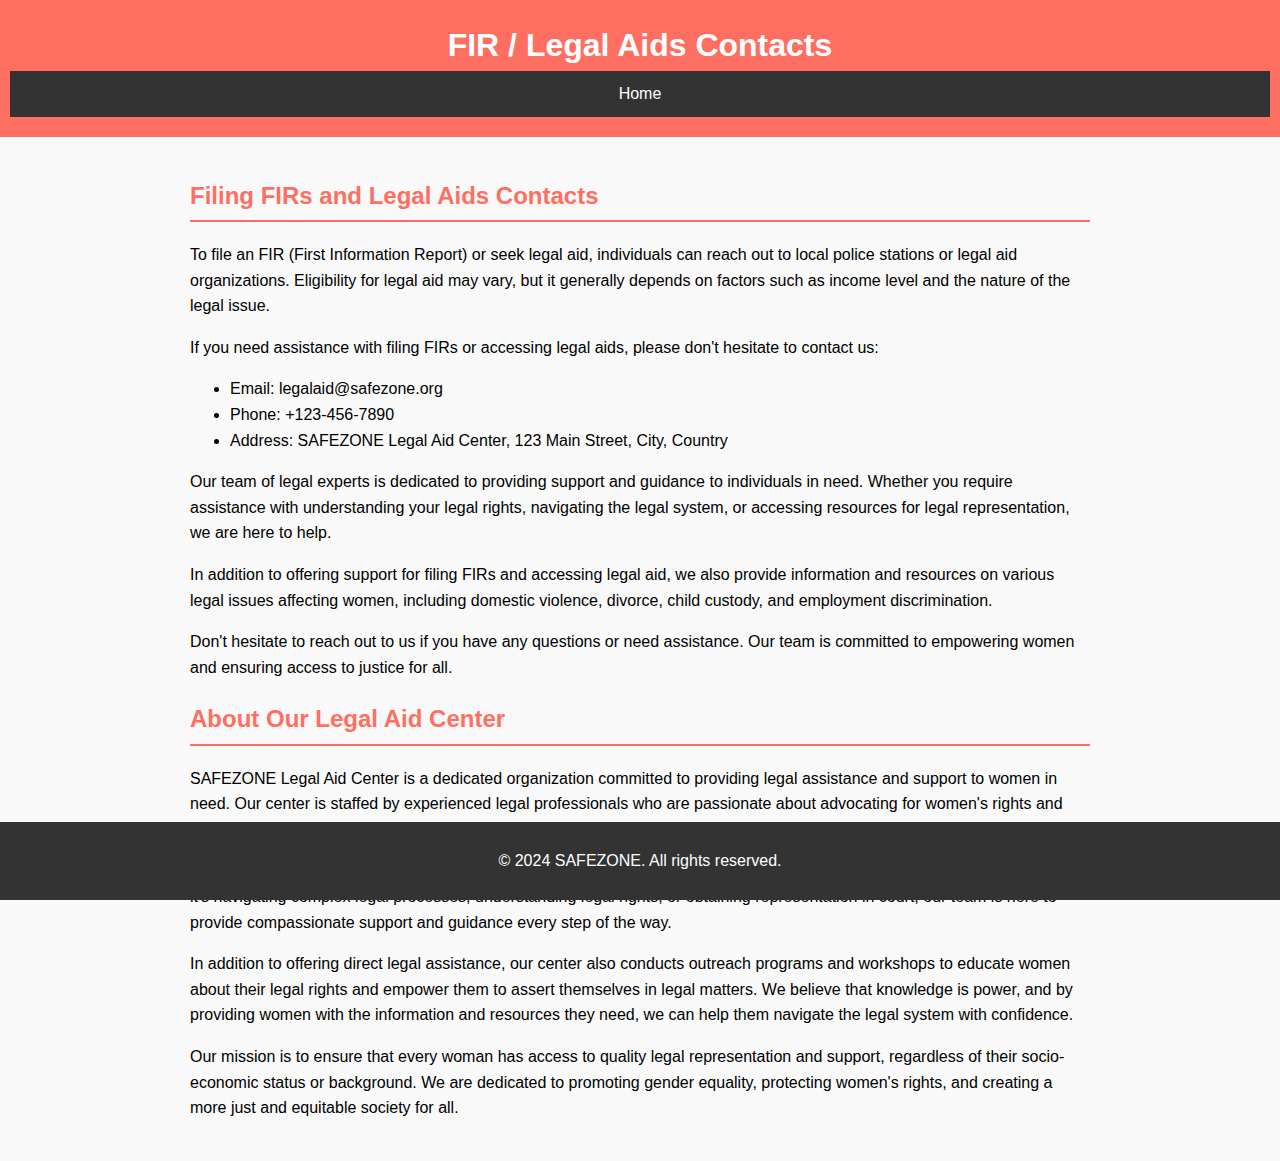
<file: legal.html>
<!DOCTYPE html>
<html lang="en">
<head>
    <meta charset="UTF-8">
    <meta name="viewport" content="width=device-width, initial-scale=1.0">
    <title>FIR / Legal Aids Contacts</title>
    <link rel="stylesheet" href="style.css"> <!-- Link to your CSS file for styling -->
</head>
<body>
    <header>
        <h1>FIR / Legal Aids Contacts</h1>
        <nav>
            <ul>
                <li><a href="index100.html">Home</a></li>
                <!-- Add more navigation links as needed -->
            </ul>
        </nav>
    </header>
    <main>
        <section>
            <h2>Filing FIRs and Legal Aids Contacts</h2>
            <p>To file an FIR (First Information Report) or seek legal aid, individuals can reach out to local police stations or legal aid organizations. Eligibility for legal aid may vary, but it generally depends on factors such as income level and the nature of the legal issue.</p>
            <p>If you need assistance with filing FIRs or accessing legal aids, please don't hesitate to contact us:</p>
            <ul>
                <li>Email: legalaid@safezone.org</li>
                <li>Phone: +123-456-7890</li>
                <li>Address: SAFEZONE Legal Aid Center, 123 Main Street, City, Country</li>
            </ul>
            <p>Our team of legal experts is dedicated to providing support and guidance to individuals in need. Whether you require assistance with understanding your legal rights, navigating the legal system, or accessing resources for legal representation, we are here to help.</p>
            <p>In addition to offering support for filing FIRs and accessing legal aid, we also provide information and resources on various legal issues affecting women, including domestic violence, divorce, child custody, and employment discrimination.</p>
            <p>Don't hesitate to reach out to us if you have any questions or need assistance. Our team is committed to empowering women and ensuring access to justice for all.</p>
        </section>
        <section>
            <h2>About Our Legal Aid Center</h2>
            <p>SAFEZONE Legal Aid Center is a dedicated organization committed to providing legal assistance and support to women in need. Our center is staffed by experienced legal professionals who are passionate about advocating for women's rights and ensuring access to justice for all.</p>
            <p>At SAFEZONE Legal Aid Center, we understand the unique challenges that women face in accessing legal services. Whether it's navigating complex legal processes, understanding legal rights, or obtaining representation in court, our team is here to provide compassionate support and guidance every step of the way.</p>
            <p>In addition to offering direct legal assistance, our center also conducts outreach programs and workshops to educate women about their legal rights and empower them to assert themselves in legal matters. We believe that knowledge is power, and by providing women with the information and resources they need, we can help them navigate the legal system with confidence.</p>
            <p>Our mission is to ensure that every woman has access to quality legal representation and support, regardless of their socio-economic status or background. We are dedicated to promoting gender equality, protecting women's rights, and creating a more just and equitable society for all.</p>
        </section>
    </main>
    <footer>
        <p>&copy; 2024 SAFEZONE. All rights reserved.</p>
    </footer>
</body>
</html>
</file>
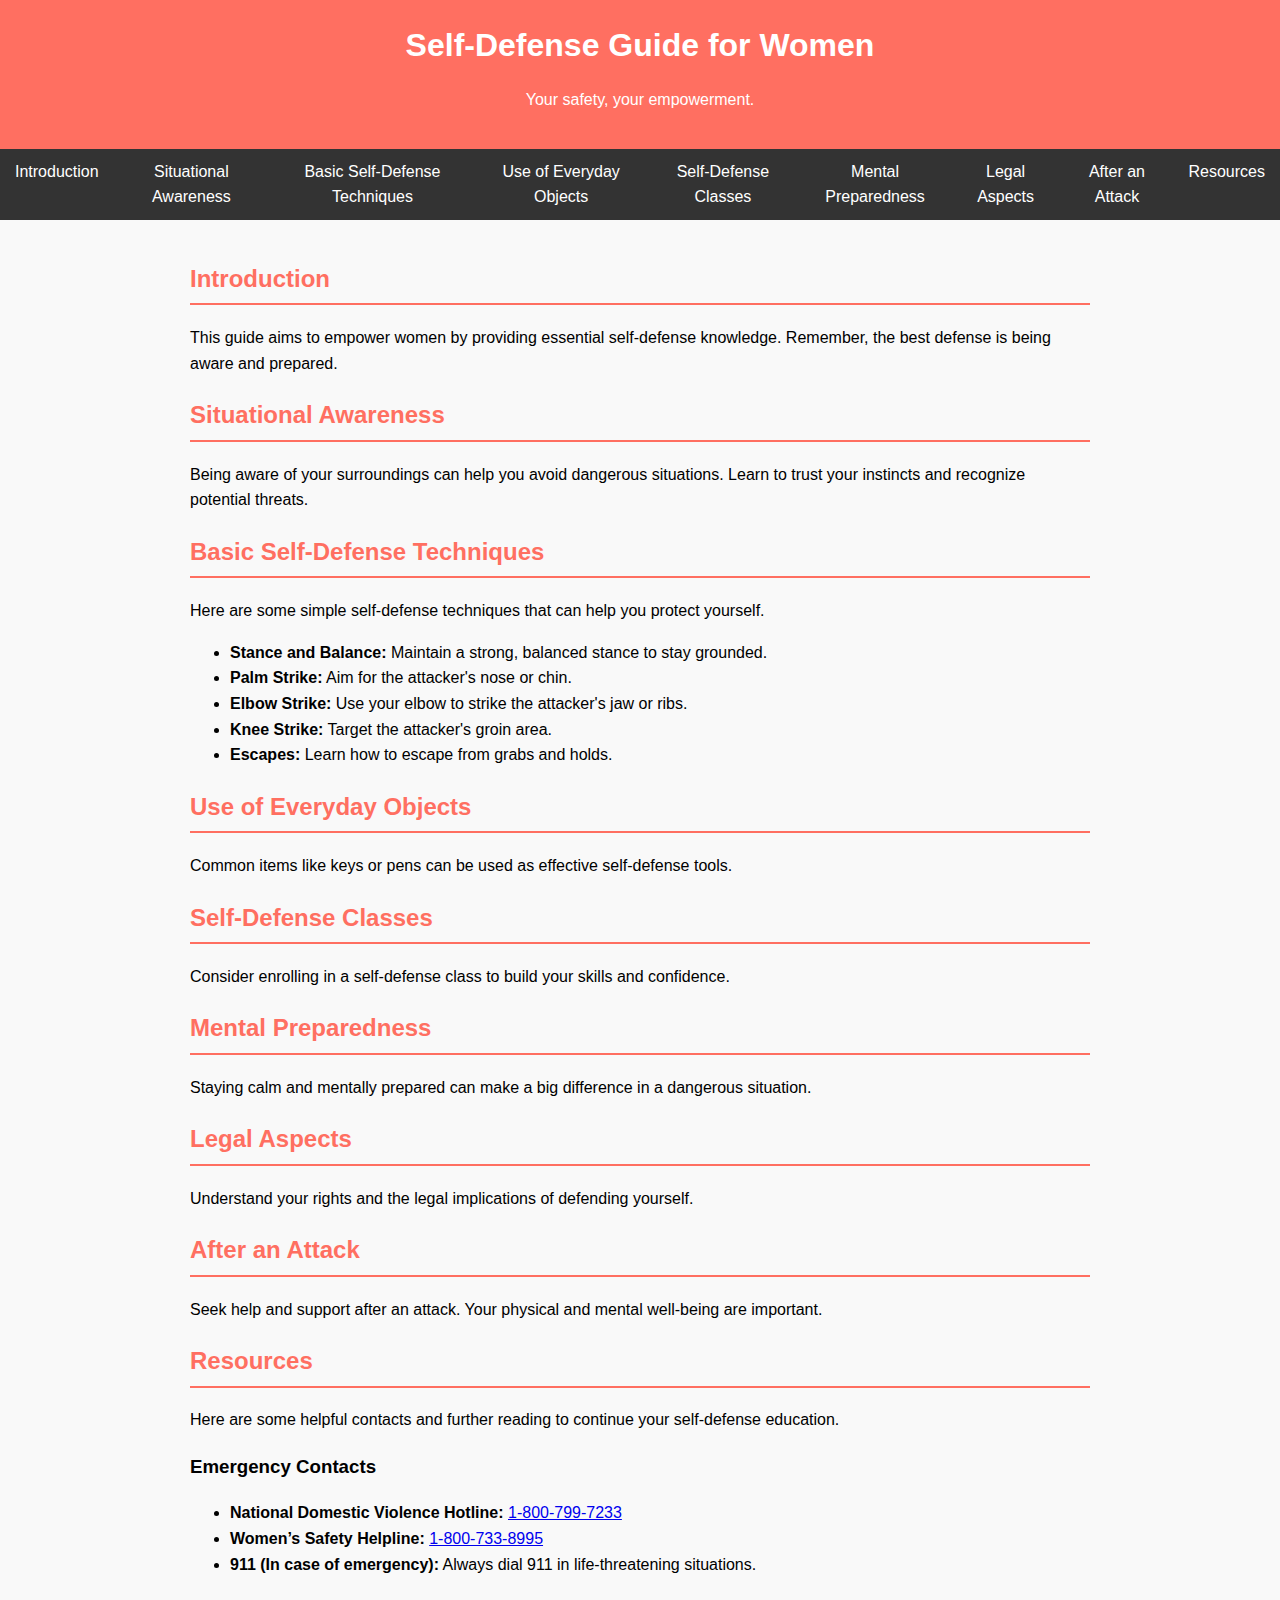
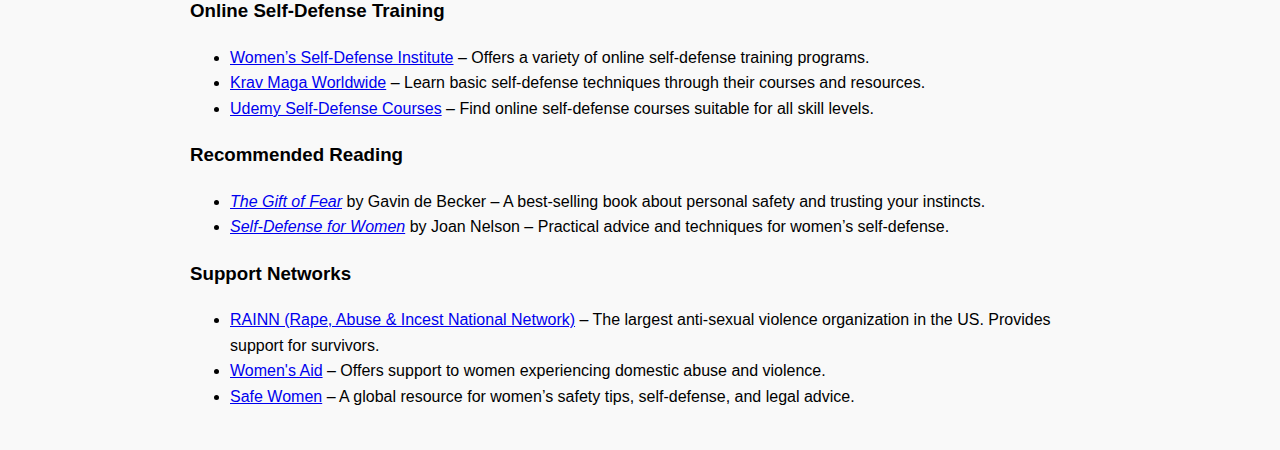
<file: selfdefence.html>
<!DOCTYPE html>
<html lang="en">
<head>
    <meta charset="UTF-8">
    <meta name="viewport" content="width=device-width, initial-scale=1.0">
    <title>Self-Defense Guide for Women</title>
    <link rel="stylesheet" href="style.css">
</head>
<body>
    <header>
        <h1>Self-Defense Guide for Women</h1>
        <p>Your safety, your empowerment.</p>
    </header>

    <nav>
        <ul>
            <li><a href="#introduction">Introduction</a></li>
            <li><a href="#awareness">Situational Awareness</a></li>
            <li><a href="#techniques">Basic Self-Defense Techniques</a></li>
            <li><a href="#improvised">Use of Everyday Objects</a></li>
            <li><a href="#classes">Self-Defense Classes</a></li>
            <li><a href="#mental">Mental Preparedness</a></li>
            <li><a href="#legal">Legal Aspects</a></li>
            <li><a href="#after">After an Attack</a></li>
            <li><a href="#resources">Resources</a></li>
        </ul>
    </nav>

    <main>
        <section id="introduction">
            <h2>Introduction</h2>
            <p>This guide aims to empower women by providing essential self-defense knowledge. Remember, the best defense is being aware and prepared.</p>
        </section>

        <section id="awareness">
            <h2>Situational Awareness</h2>
            <p>Being aware of your surroundings can help you avoid dangerous situations. Learn to trust your instincts and recognize potential threats.</p>
        </section>

        <section id="techniques">
            <h2>Basic Self-Defense Techniques</h2>
            <p>Here are some simple self-defense techniques that can help you protect yourself.</p>
            <ul>
                <li><strong>Stance and Balance:</strong> Maintain a strong, balanced stance to stay grounded.</li>
                <li><strong>Palm Strike:</strong> Aim for the attacker's nose or chin.</li>
                <li><strong>Elbow Strike:</strong> Use your elbow to strike the attacker's jaw or ribs.</li>
                <li><strong>Knee Strike:</strong> Target the attacker's groin area.</li>
                <li><strong>Escapes:</strong> Learn how to escape from grabs and holds.</li>
            </ul>
        </section>

        <section id="improvised">
            <h2>Use of Everyday Objects</h2>
            <p>Common items like keys or pens can be used as effective self-defense tools.</p>
        </section>

        <section id="classes">
            <h2>Self-Defense Classes</h2>
            <p>Consider enrolling in a self-defense class to build your skills and confidence.</p>
        </section>

        <section id="mental">
            <h2>Mental Preparedness</h2>
            <p>Staying calm and mentally prepared can make a big difference in a dangerous situation.</p>
        </section>

        <section id="legal">
            <h2>Legal Aspects</h2>
            <p>Understand your rights and the legal implications of defending yourself.</p>
        </section>

        <section id="after">
            <h2>After an Attack</h2>
            <p>Seek help and support after an attack. Your physical and mental well-being are important.</p>
        </section>

        <section id="resources">
            <h2>Resources</h2>
            <p>Here are some helpful contacts and further reading to continue your self-defense education.</p>
                <h3>Emergency Contacts</h3>
                <ul>
                    <li><strong>National Domestic Violence Hotline:</strong> <a href="tel:+18007997233">1-800-799-7233</a></li>
                    <li><strong>Women’s Safety Helpline:</strong> <a href="tel:+18007338995">1-800-733-8995</a></li>
                    <li><strong>911 (In case of emergency):</strong> Always dial 911 in life-threatening situations.</li>
                </ul>
            
                <h3>Online Self-Defense Training</h3>
                <ul>
                    <li><a href="https://www.womensselfdefenseinstitute.com" target="_blank">Women’s Self-Defense Institute</a> – Offers a variety of online self-defense training programs.</li>
                    <li><a href="https://www.kravmaga.com" target="_blank">Krav Maga Worldwide</a> – Learn basic self-defense techniques through their courses and resources.</li>
                    <li><a href="https://www.udemy.com/topic/self-defense/" target="_blank">Udemy Self-Defense Courses</a> – Find online self-defense courses suitable for all skill levels.</li>
                </ul>
            
                <h3>Recommended Reading</h3>
                <ul>
                    <li><em><a href="https://www.amazon.com/dp/B003M5IBFU" target="_blank">The Gift of Fear</a></em> by Gavin de Becker – A best-selling book about personal safety and trusting your instincts.</li>
                    <li><em><a href="https://www.amazon.com/dp/1684031904" target="_blank">Self-Defense for Women</a></em> by Joan Nelson – Practical advice and techniques for women’s self-defense.</li>
                </ul>
            
                <h3>Support Networks</h3>
                <ul>
                    <li><a href="https://rainn.org" target="_blank">RAINN (Rape, Abuse & Incest National Network)</a> – The largest anti-sexual violence organization in the US. Provides support for survivors.</li>
                    <li><a href="https://www.womensaid.org.uk" target="_blank">Women's Aid</a> – Offers support to women experiencing domestic abuse and violence.</li>
                    <li><a href="https://www.safewomen.org" target="_blank">Safe Women</a> – A global resource for women’s safety tips, self-defense, and legal advice.</li>
                </ul>
            </section>
            
        </section>
    </main>

</body>
</html>
</file>
<file: style.css>
body {
    font-family: Arial, sans-serif;
    line-height: 1.6;
    margin: 0;
    padding: 0;
    background-color: #f9f9f9;
}

header {
    background-color: #ff6f61;
    color: white;
    padding: 20px 10px;
    text-align: center;
}

header h1 {
    margin: 0;
}

nav {
    background-color: #333;
    color: white;
    text-align: center;
    padding: 10px 0;
}

nav ul {
    list-style: none;
    padding: 0;
    margin: 0;
    display: flex;
    justify-content: center;
}

nav ul li {
    margin: 0 15px;
}

nav ul li a {
    color: white;
    text-decoration: none;
}

nav ul li a:hover {
    text-decoration: underline;
}

main {
    padding: 20px;
    max-width: 900px;
    margin: auto;
}

main section {
    margin-bottom: 20px;
}

main h2 {
    color: #ff6f61;
    border-bottom: 2px solid #ff6f61;
    padding-bottom: 5px;
}

footer {
    background-color: #333;
    color: white;
    text-align: center;
    padding: 10px 0;
    position: fixed;
    width: 100%;
    bottom: 0;
}

@media (max-width: 600px) {
    nav ul {
        flex-direction: column;
    }
    
    nav ul li {
        margin: 10px 0;
    }

    footer {
        position: relative;
    }
}
</file>
<file: styles.css>
/* General reset */
* {
    margin: 0;
    padding: 0;
    box-sizing: border-box;
}

body {
    font-family: 'Arial', sans-serif;
    line-height: 1.6;
    color: #333;
    background: url('background-image.jpg') no-repeat center center fixed;
    background-size: cover;
}

header {
    background: rgba(0, 77, 153, 0.8); /* Slightly transparent blue background */
    color: #fff;
    padding: 1rem 0;
    text-align: center;
}

header h1 {
    margin-bottom: 0.5rem;
    font-size: 2rem;
}

nav ul {
    list-style: none;
    padding: 0;
}

nav ul li {
    display: inline;
    margin-right: 15px;
}

nav a {
    color: #fff;
    text-decoration: none;
    font-weight: bold;
}

nav a:hover {
    text-decoration: underline;
}

main {
    padding: 2rem;
    max-width: 1200px;
    margin: 0 auto;
}

section {
    background: rgba(255, 255, 255, 0.9); /* Slightly transparent white background */
    margin-bottom: 1.5rem;
    padding: 1.5rem;
    border-radius: 8px;
    box-shadow: 0 4px 8px rgba(0, 0, 0, 0.2);
}

section h2 {
    margin-bottom: 1rem;
    color: #004d99;
    font-size: 1.8rem;
}

section p {
    margin-bottom: 1rem;
}

img {
    max-width: 60%; /* Adjust width as needed */
    height: auto;
    display: block;
    margin: 0 auto; /* Center images */
    border-radius: 8px; /* Rounded corners for a softer look */
}

a {
    color: #004d99;
    text-decoration: none;
}

a:hover {
    text-decoration: underline;
}

#feedback-form {
    max-width: 600px;
    margin: 0 auto;
    padding: 1.5rem;
    background: #f9f9f9;
    border-radius: 8px;
    box-shadow: 0 4px 8px rgba(0, 0, 0, 0.1);
}

#feedback-form label {
    display: block;
    margin-bottom: 0.5rem;
}

#feedback-form input, #feedback-form textarea {
    width: 100%;
    padding: 0.7rem;
    margin-bottom: 1rem;
    border: 1px solid #ddd;
    border-radius: 4px;
}

#feedback-form button {
    background: #004d99;
    color: #fff;
    border: none;
    padding: 0.7rem 1.5rem;
    border-radius: 4px;
    cursor: pointer;
    font-size: 1rem;
}

#feedback-form button:hover {
    background: #003d80;
}

footer {
    background: rgba(0, 77, 153, 0.8); /* Slightly transparent blue background */
    color: #fff;
    text-align: center;
    padding: 1rem 0;
    position: fixed;
    width: 100%;
    bottom: 0;
}

/* Responsive design */
@media (max-width: 768px) {
    nav ul {
        text-align: center;
    }

    nav ul li {
        display: block;
        margin: 0;
        margin-bottom: 10px;
    }

    header h1 {
        font-size: 1.5rem;
    }

    section {
        padding: 1rem;
    }

    img {
        max-width: 90%; /* Larger percentage for smaller screens */
    }
}
.log{
    top: 10px;         /* Distance from the top of the viewport */
    left: 5px;       /* Distance from the right edge of the viewport */
    display: flex;
    gap: 10px; 
    z-index: 1000;  
}
.auth-buttons {
    position: fixed;
    top: 10px;         /* Distance from the top of the viewport */
    right: 10px;       /* Distance from the right edge of the viewport */
    display: flex;
    gap: 10px;         /* Space between buttons */
    z-index: 1000;     /* Ensure buttons are on top */
}

/* Style for the authentication buttons */
.auth-button {
    display: inline-block;
    padding: 10px 20px;
    border-radius: 25px; /* Oval shape */
    background-color: #6495d6; /* Green background */
    color: white;        /* White text */
    text-align: center;
    text-decoration: none; /* Remove underline */
    font-weight: bold;
    transition: background-color 0.3s; /* Smooth transition */
}

.auth-button:hover {
    background-color: #15417b; /* Darker green on hover */
}

.auth1-buttons {
    position: fixed;
    top: 10px;         /* Distance from the top of the viewport */
    left: 10px;       /* Distance from the right edge of the viewport */
    display: flex;
    gap: 10px;         /* Space between buttons */
    z-index: 1000;     /* Ensure buttons are on top */
}

/* Style for the authentication buttons */
.auth1-button {
    display: inline-block;
    padding: 10px 20px;
    border-radius: 25px; /* Oval shape */
    background-color: #b91f1f; /* Red background */
    color: white;        /* White text */
    text-align: center;
    text-decoration: none; /* Remove underline */
    font-weight: bold;
    transition: background-color 0.3s; /* Smooth transition */
}

.auth1-button:hover {
    background-color: #15417b; /* Darker green on hover */
}
</file>
<file: driver.css>
/* General reset */
* {
  margin: 0;
  padding: 0;
  box-sizing: border-box;
}

body {
  font-family: 'Arial', sans-serif;
  line-height: 1.6;
  color: #333;
  background: linear-gradient(to bottom, #e0e0e0, #ffffff);
  display: flex;
  justify-content: center;
  align-items: center;
  min-height: 100vh;
}

h1 {
  text-align: center;
  color: #004d99;
  margin-bottom: 1.5rem;
  font-size: 2rem;
}

#driver-form {
  width: 90%;
  max-width: 500px;
  margin: 0 auto;
  padding: 1.5rem;
  background: #ffffff;
  border-radius: 8px;
  box-shadow: 0 4px 8px rgba(0, 0, 0, 0.1);
}

#driver-form label {
  display: block;
  margin-bottom: 0.5rem;
  font-weight: bold;
  color: #004d99;
}

#driver-form input {
  width: 100%;
  padding: 0.8rem;
  margin-bottom: 1rem;
  border: 1px solid #ddd;
  border-radius: 4px;
  outline: none;
  font-size: 1rem;
}

#driver-form button {
  background: #004d99;
  color: #fff;
  border: none;
  padding: 0.8rem 1.5rem;
  border-radius: 4px;
  cursor: pointer;
  font-size: 1rem;
  font-weight: bold;
  transition: background 0.3s ease;
}

#driver-form button:hover {
  background: #003d80;
}

#details-info {
  width: 90%;
  max-width: 500px;
  margin: 1.5rem auto;
}

#details-info div {
  background: #ffffff;
  border: 1px solid #ddd;
  border-radius: 8px;
  padding: 1rem;
  margin-bottom: 1rem;
  box-shadow: 0 4px 8px rgba(0, 0, 0, 0.1);
}

#details-info p {
  margin-bottom: 0.5rem;
  font-size: 1rem;
}

#details-info button {
  background: #e74c3c;
  color: #fff;
  border: none;
  padding: 0.5rem 1rem;
  border-radius: 4px;
  cursor: pointer;
  font-size: 0.9rem;
  font-weight: bold;
  transition: background 0.3s ease;
}

#details-info button:hover {
  background: #c0392b;
}
</file>
